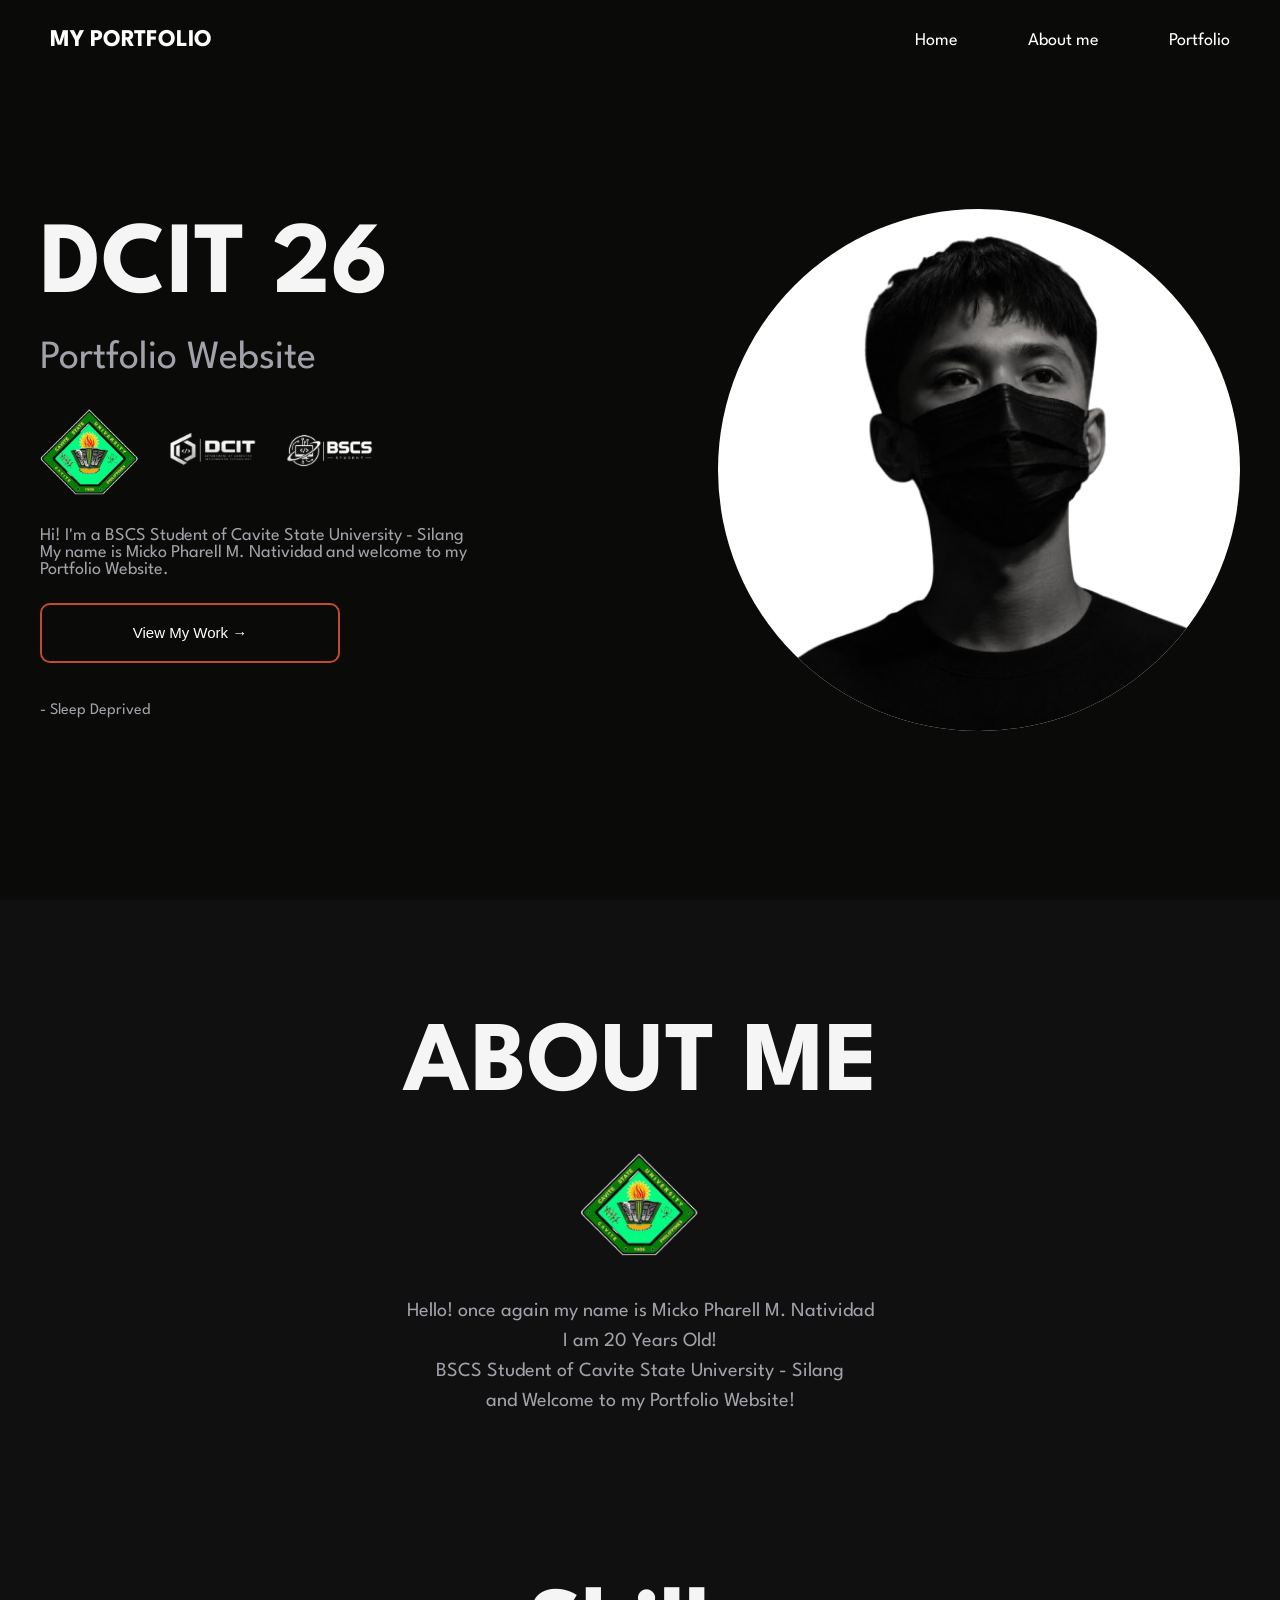
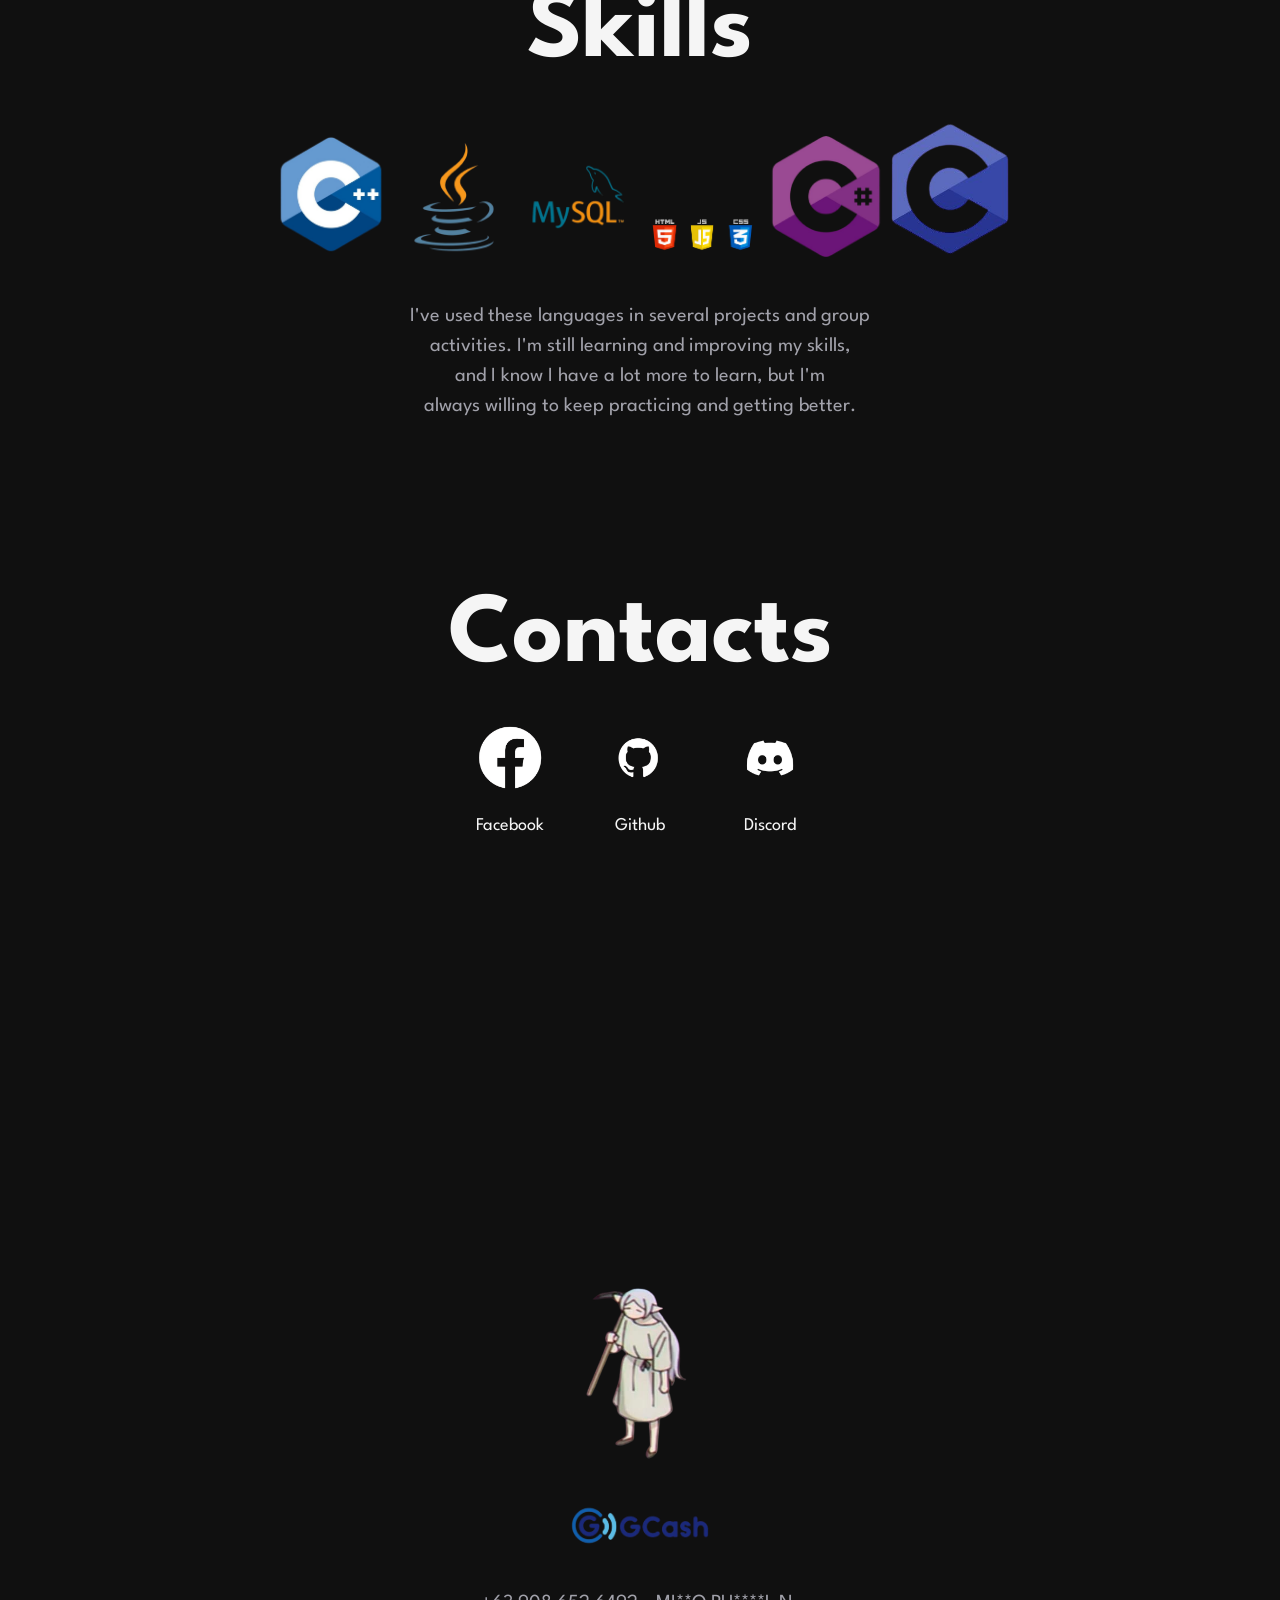
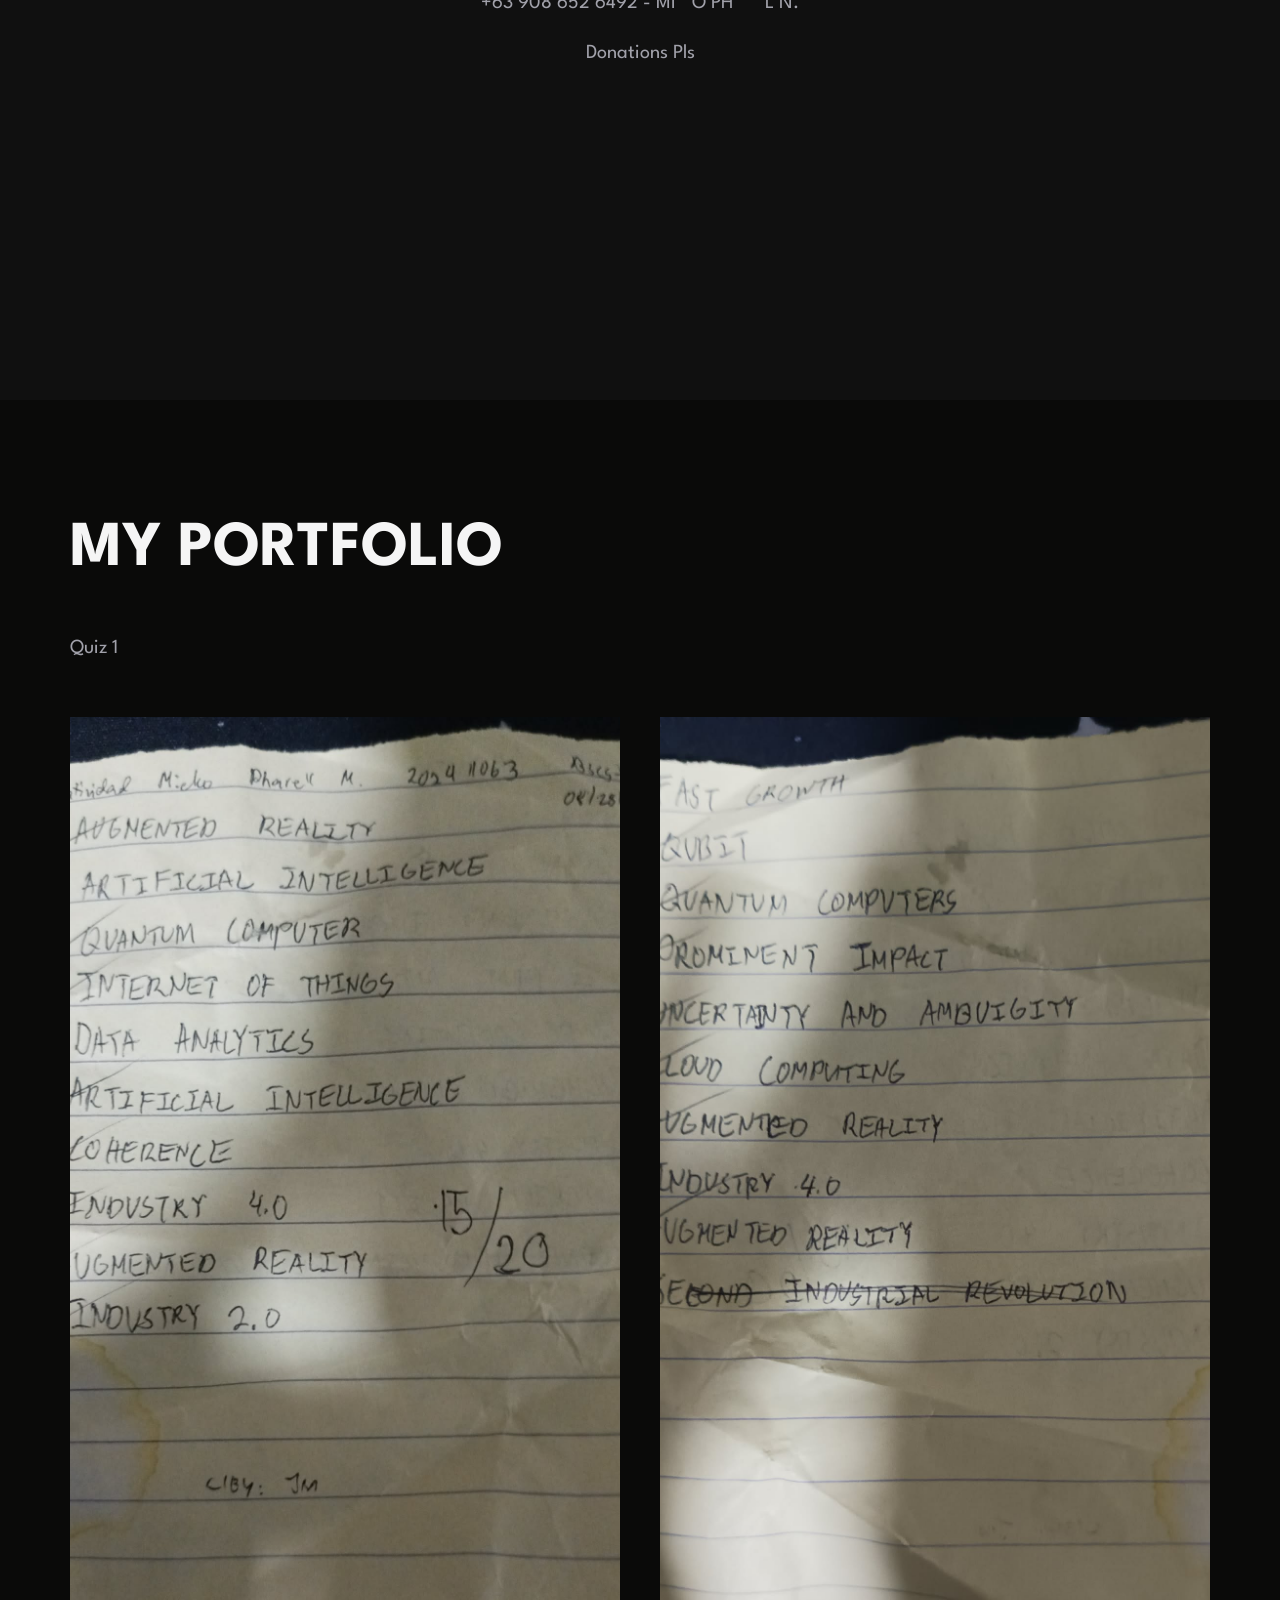
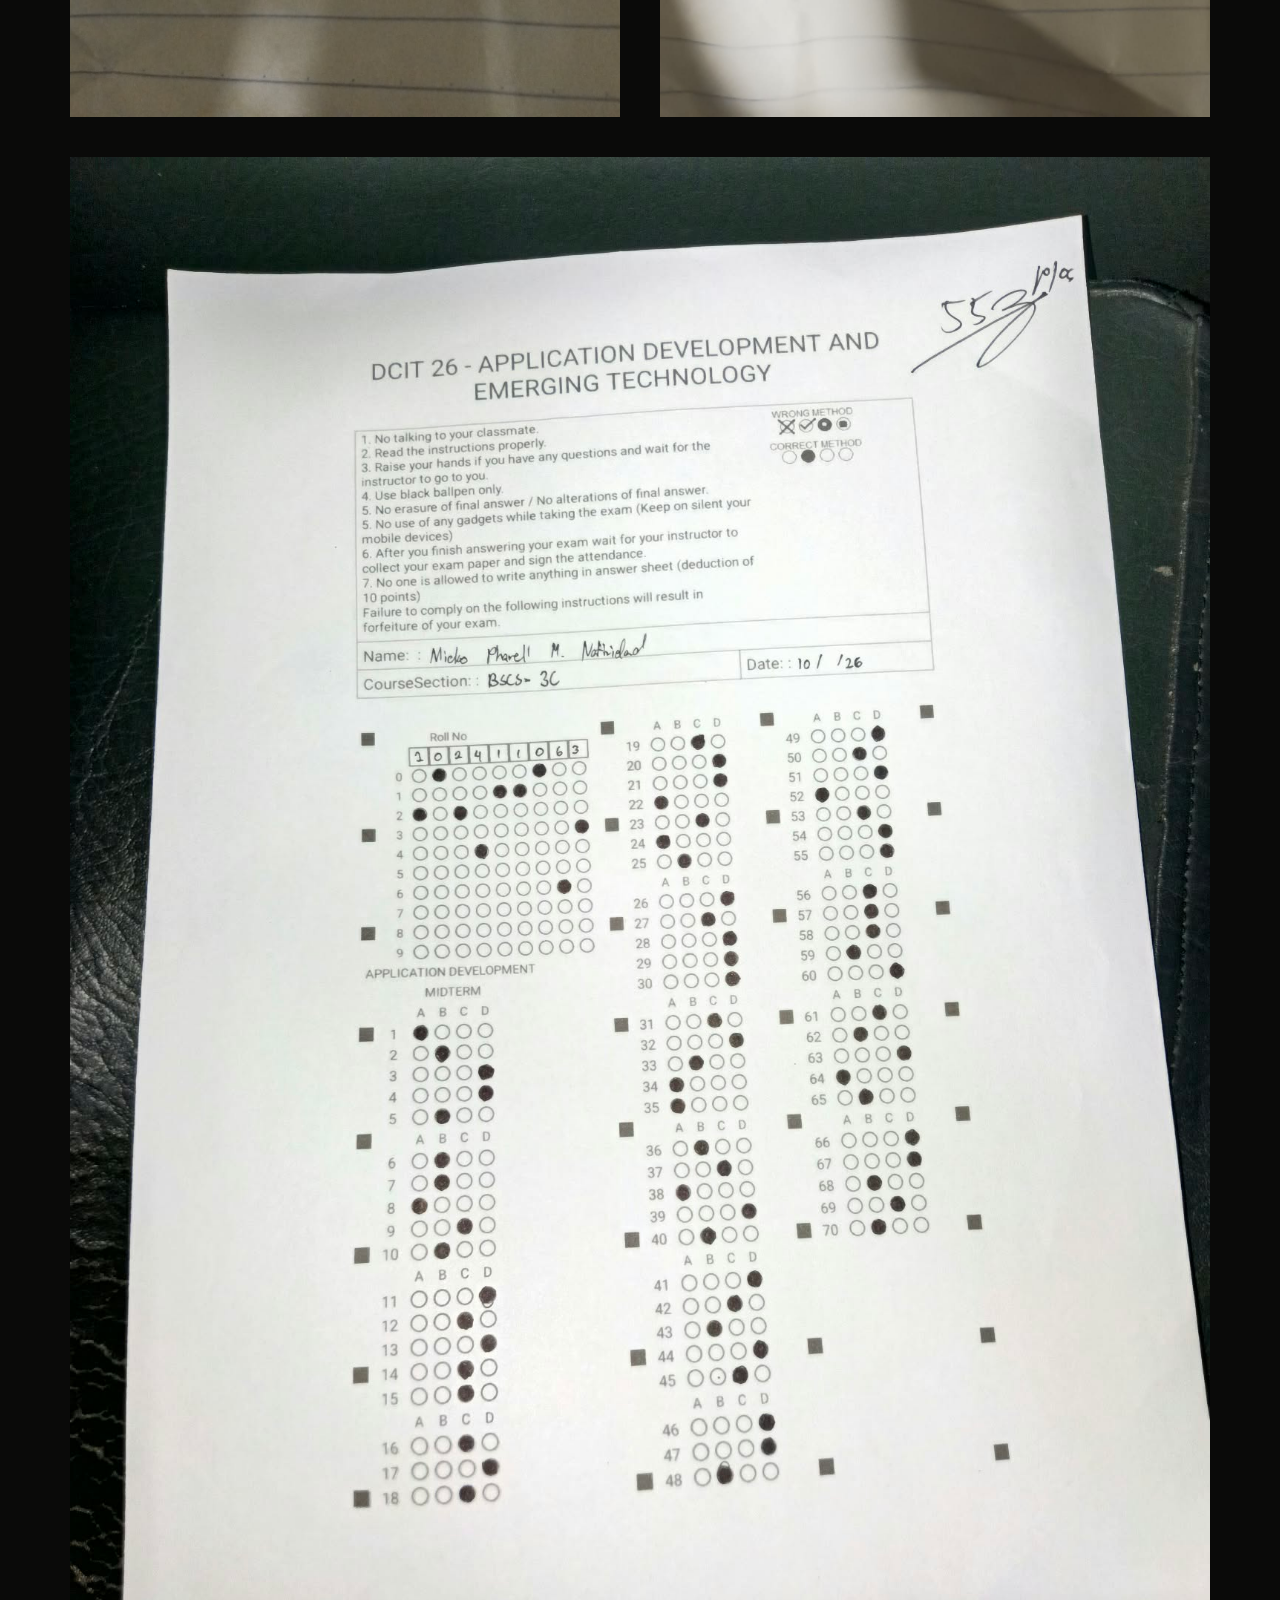
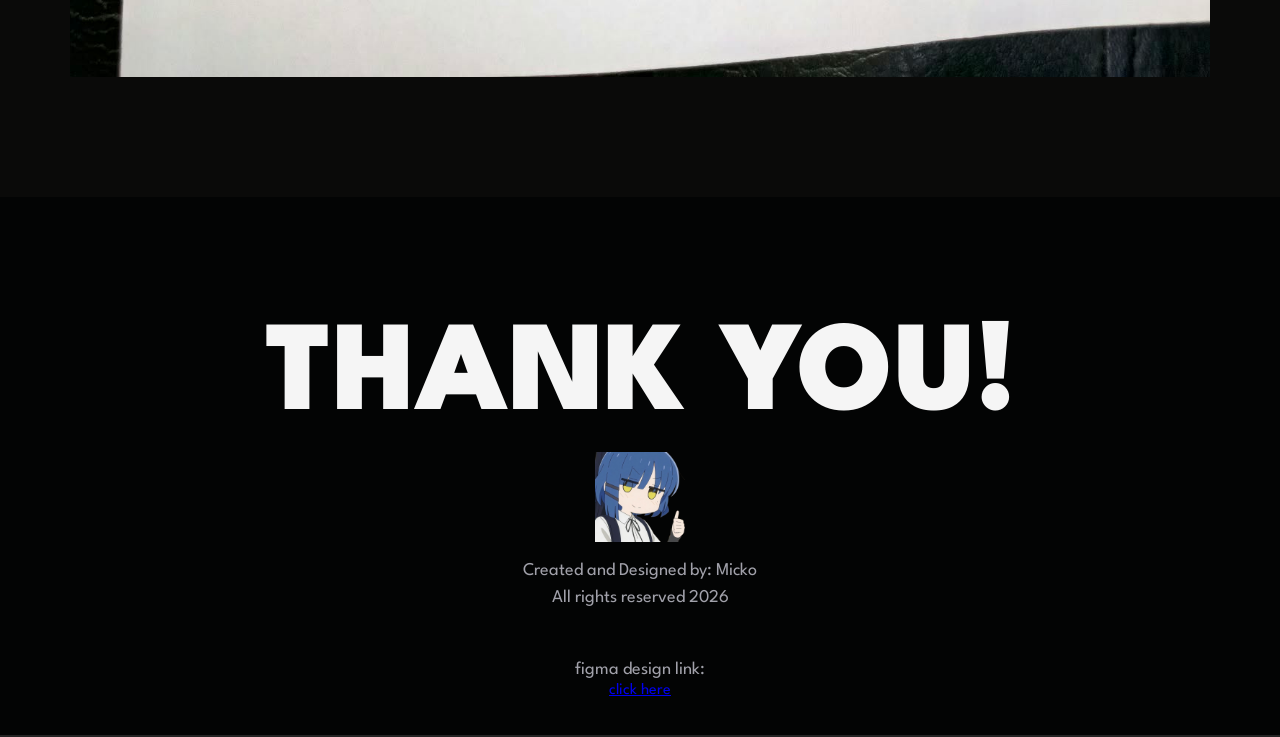
<file: index.html>
<!DOCTYPE html>
<html>
    <head>
        <meta charset="UTF-8">
        <meta name="viewport" content="width=device-width, initial-scale=1.0">
        <title>My Portfolio</title>
        <link rel="stylesheet" href="style.css">
        <link rel="preconnect" href="https://fonts.googleapis.com">
        <link rel="preconnect" href="https://fonts.gstatic.com" crossorigin>
        <link href="https://fonts.googleapis.com/css2?family=League+Spartan:wght@100..900&display=swap" rel="stylesheet">
    </head>
    <body>
        <header>
            <div class="logo">
                <p>MY PORTFOLIO</p>
            </div>
            <div class="nav-buttons">
                <a href="#home">Home</a>
                <a href="#about">About me</a>
                <a href="#portfolio">Portfolio</a>
            </div>
        </header>
        <main>
            <section id="home">
                <div class="container-home">
                    <div class="left-side">
                        <div class="hero">
                            <h1>DCIT 26</h1>
                        </div>
                        <div class="sub-hero">
                            <p>Portfolio Website</p>
                        </div>
                        <div class="logo-container">
                            <img src="images/cvsu.png">
                            <img src="images/dcit.png">
                            <img src="images/bscs.png">
                        </div>
                        <div class="introduction">
                            <p>Hi! I'm a BSCS Student of Cavite State University - Silang <br>
                            My name is Micko Pharell M. Natividad and welcome to my <br>
                            Portfolio Website.
                            </p>
                        </div>
                        <button class="view-button" onclick="location.href='#portfolio'">
                            <p>View My Work →</p>
                        </button>
                        <p class="extra-text">- Sleep Deprived</p>
                    </div>
                    <div class="right-side">
                        <img src="images/profile.png">
                    </div>
                </div>
            </section>
            <section id="about">
                <div class="container-about">
                    <h1>ABOUT ME</h1>

                    <img src="images/cvsu.png">

                    <p>Hello! once again my name is Micko Pharell M. Natividad <br>
                    I am 20 Years Old! <br>
                    BSCS Student of Cavite State University - Silang <br> 
                    and Welcome to my Portfolio Website!
                    </p>

                    <br><br><br><br><br><br>

                    <h1>Skills</h1>
                    <div class="skills-logo">
                        <img src="images/c++.png">
                        <img src="images/java.png">
                        <img src="images/mySql.png">
                        <img src="images/htmlcssjavascript.png">
                        <img src="images/cSharp.png">
                        <img src="images/c.png">
                    </div>
                    

                    <p>
                        I've used these languages in several projects and group<br>
                        activities. I'm still learning and improving my skills,<br>
                        and I know I have a lot more to learn, but I'm<br>
                        always willing to keep practicing and getting better.
                    </p>

                    <br><br><br><br><br><br>

                    <h1>Contacts</h1>
                    <div class="image-container">
                        <div>
                            <a href="https://www.facebook.com/mickopharell.natividad.1"><img src="images/fb.png"></a>
                            <p>Facebook</p>
                        </div>
                        <div>
                            <a href="https://github.com/Yurei0012"><img src="images/github.png"></a>
                            <p>Github</p>
                        </div>
                        <div>
                            <a href="https://discord.com/users/681781192974139412"><img src="images/discord.png"></a>
                            <p>Discord</p>
                        </div>
                    </div>

                    <br><br><br><br><br><br><br><br><br><br><br><br>
                    <br><br><br><br><br><br><br><br><br><br><br><br>

                    <div class="donation-container">
                        <img src="images/frieren.png">
                        <img src="images/gcash.png">
                        <p>+63 908 652 6492 - MI**O PH****L N.</p>
                        <p>Donations Pls</p>
                    </div>
                </div>
            </section>
            <section id="portfolio">
                <div class="portfolio-container">
                    <h1>MY PORTFOLIO</h1>
                    <p>Quiz 1</p>
                    <div class="portfolio-images">
                        <div class="portfolio-left">
                            <img src="images/front-quiz1.png">
                        </div>
                        <div class="portfolio-right">
                            <img src="images/back-quiz1.png">
                        </div>
                        <div class="portfolio-down">
                            <img src="images/test.png">
                        </div>
                    </div>
                </div>
            </section>

            <footer>
                <div class="footer-container">
                    <h1>THANK YOU!</h1>
                    <img src="images/ryo.png">
                    <p>Created and Designed by: Micko</p>
                    <p>All rights reserved 2026</p>

                    <br><br><br>

                    <p>figma design link: </p> <a href="https://www.figma.com/design/TR8vhMTLl3wua0QmsXS8uj/Untitled?node-id=0-1&t=01ozDLIwfKSxxKxR-1">click here</a>
                </div>
            </footer>
        </main>

        <script>
            window.addEventListener("scroll", function() {
                const header = document.querySelector("header");

                if (window.scrollY > 50) {
                    header.classList.add("scrolled");
                } else {
                    header.classList.remove("scrolled");
                }
            });
        </script>
    </body>
</html>
</file>
<file: style.css>
/* =========================
   General
========================= */

h1 {
    font-family: "League Spartan", sans-serif;
}

body {
    font-family: "League Spartan", sans-serif;
    background-color: #0A0A09;
    color: #F5F5F5;
    margin: 0px;
}


/* =========================
   Header
========================= */

header {
    display: flex;
    justify-content: space-between;
    align-items: center;
    padding: 0 80px;
    height: 80px;
    background-color: transparent;
    box-sizing: border-box;
    z-index: 1000;
    position: fixed;
    top: 0;
    left: 0;
    width: 100%;
    transition: background-color 0.7s ease;
}

header.scrolled {
    background-color: black;
}

.logo p {
    margin: 0;
    color: white;
    font-family: "League Spartan", sans-serif;
    font-size: 24px;
    font-weight: 700;
}

.nav-buttons {
    display: flex;
    align-items: center;
    gap: 70px;
}

.nav-buttons a {
    color: white;
    text-decoration: none;
    font-family: "League Spartan", sans-serif;
    font-size: 18px;
    position: relative;
}

.nav-buttons a::after {
    content: "";
    position: absolute;
    left: 0;
    bottom: -6px;
    width: 0;
    height: 4px;
    background-color: #C04C2E;
    transition: width 0.3s ease;
}

.nav-buttons a:hover::after {
    width: 100%;
}


/* =========================
   Home Section
========================= */

#home {
    width: 100%;
    min-height: 100dvh;
    box-sizing: border-box;
}

.container-home {
    width: 100%;
    max-width: 1500px;
    min-height: 100dvh;
    margin: 0 auto;
    padding: 80px 70px 40px;
    display: flex;
    align-items: center;
    gap: 60px;
    box-sizing: border-box;
}


/* =========================
   Left Side
========================= */

.left-side {
    width: 60%;
    display: flex;
    flex-direction: column;
    gap: 25px;
}

.hero {
    margin: 0;
}

.hero h1 {
    font-size: clamp(90px, 8vw, 150px);
    margin: 0;
    line-height: 0.9;
    color: #F5F5F5;
}

.sub-hero {
    margin: 0;
}

.sub-hero p {
    font-size: 45px;
    margin: 0;
    color: #A1A1AA;
}

.logo-container {
    display: flex;
    align-items: center;
    gap: 20px;
    margin: 0;
}

.logo-container img {
    width: 120px;
    height: 120px;
    object-fit: contain;
}

.introduction {
    margin: 0;
    color: #A1A1AA;
    font-size: 20px;
}

.introduction p {
    margin: 0;
}

.view-button {
    background-color: transparent;
    color: white;
    box-shadow: none;
    border-radius: 10px;
    border: 2px solid #C04C2E;
    height: 60px;
    width: 300px;
    cursor: pointer;
}

.view-button p {
    font-size: 15px;
    margin: 0;
}

.view-button:hover {
    background-color: #C04C2E;
    color: white;
}

.extra-text {
    margin: 25px 0 0;
    color: #A1A1AA;
}


/* =========================
   Right Side
========================= */

.right-side {
    width: 40%;
    display: flex;
    align-items: flex-end;
    justify-content: center;
}

.right-side img {
    width: 100%;
    max-width: 785px;
    height: auto;
    object-fit: contain;
    border-radius: 360px;
    background-color: white;
}


/* =========================
   About Section
========================= */

#about {
    min-height: 300vh;
    background-color: #101010;
    box-sizing: border-box;
    padding: 120px 70px;

    display: flex;
    justify-content: center;
}

.container-about {
    display: flex;
    flex-direction: column;
    align-items: center;
    text-align: center;
    gap: 40px;
}

.container-about h1 {
    margin: 0;
    font-size: clamp(40px, 8vw, 100px);
}

.container-about p {
    color: #A1A1AA;
    font-size: 20px;
    line-height: 1.5;
    margin: 0;
}

.container-about img {
    width: 120px;
    height: auto;
    object-fit: contain;
}

.skills-logos {
    display: flex;
    justify-content: center;
    align-items: center;
    gap: 20px;
    flex-wrap: wrap;
}

.skills-logos img {
    width: 90px;
    height: auto;
}

.image-container {
    display: flex;
    justify-content: center;
    align-items: flex-start;
    gap: 60px;
    text-align: center;
}

.image-container div {
    display: flex;
    flex-direction: column;
    align-items: center;
}

.image-container img {
    width: 70px;
    height: 70px;
    object-fit: contain;
}

.image-container p {
    margin-top: 15px;
    color: #F5F5F5;
    font-size: 18px;
}

.donation-container {
    display: flex;
    flex-direction: column;
    align-items: center;
    gap: 20px;
}

.donation-container img {
    width: 150px;
    height: auto;
    object-fit: contain;
}


/* =========================
   Portfolio Section
========================= */

#portfolio {
    min-height: 100vh;
    background-color: #0A0A09;
    box-sizing: border-box;
    padding: 120px 70px;
}



#portfolio {
    min-height: 150vh;
    background-color: #0A0A09;
    box-sizing: border-box;
    padding: 120px 70px;
}

.portfolio-container {
    width: 100%;
    max-width: 1400px;
    margin: 0 auto;
}

.portfolio-container h1 {
    margin: 0 0 60px;
    font-size: clamp(40px, 5vw, 70px);
    color: #F5F5F5;
}

.portfolio-container p {
    margin: 0 0 60px;
    color: #A1A1AA;
    font-size: 20px;
}

.portfolio-images {
    display: flex;
    gap: 40px;
    width: 100%;
}

.portfolio-left,
.portfolio-right {
    width: 50%;
}

.portfolio-images {
    display: flex;
    flex-wrap: wrap;
    gap: 40px;
    width: 100%;
}

.portfolio-left,
.portfolio-right {
    width: calc(50% - 20px);
}

.portfolio-left img,
.portfolio-right img {
    width: 100%;
    height: 1000px;
    object-fit: cover;
    display: block;
}

/* Test image goes below both images */
.portfolio-down {
    width: 100%;
}

.portfolio-down img {
    width: 100%;
    height: auto;
    display: block;
    object-fit: contain;
}

@media (max-width: 900px) {
    .portfolio-grid {
        grid-template-columns: 1fr;
        gap: 50px;
    }
}

@media (max-width: 600px) {
    #portfolio {
        padding: 80px 25px;
    }

    .portfolio-container h1 {
        margin-bottom: 40px;
    }

    .portfolio-item {
        gap: 15px;
    }

    .portfolio-item img {
        width: 80px;
        height: 80px;
    }

    .portfolio-info a {
        width: 100px;
    }
}


/* =========================
   Footer
========================= */

footer {
    min-height: 60vh;
    box-sizing: border-box;
    padding: 80px 70px 0;
    background-color: #030404;
    color: white;
    display: flex;
    flex-direction: column;
    justify-content: center;
    text-align: center;
    border-bottom: 2px solid #242424;
}

.footer-container {
    display: flex;
    flex-direction: column;
    align-items: center;
}

.footer-container h1 {
    margin: 0 0 10px;
    font-size: clamp(70px, 10vw, 150px);
    font-weight: 900;
    line-height: 1;
    color: #F5F5F5;
}

.footer-container img {
    width: 120px;
    height: 90px;
    object-fit: contain;
    margin-bottom: 15px;
}

.footer-container p {
    margin: 5px 0;
    font-size: 18px;
    color: #A1A1AA;
}


/* =========================
   Responsive Design
========================= */

@media (max-width: 1400px) {
    header {
        padding: 0 50px;
    }

    .container-home {
        padding: 80px 40px 40px;
        gap: 40px;
    }

    .left-side {
        width: 55%;
    }

    .right-side {
        width: 45%;
    }

    .logo-container img {
        width: 100px;
        height: 100px;
    }

    .sub-hero p {
        font-size: 40px;
    }

    .introduction {
        font-size: 18px;
    }

    .extra-text {
        margin-top: 15px;
    }
}


/* =========================
   Tablet
========================= */

@media (max-width: 900px) {
    header {
        padding: 0 30px;
    }

    .logo p {
        font-size: 20px;
    }

    .nav-buttons {
        gap: 30px;
    }

    .nav-buttons a {
        font-size: 16px;
    }

    #home {
        min-height: auto;
    }

    .container-home {
        min-height: 100dvh;
        padding: 110px 40px 60px;
        flex-direction: column;
        align-items: center;
        gap: 50px;
    }

    .left-side {
        width: 100%;
    }

    .hero h1 {
        font-size: clamp(70px, 15vw, 110px);
    }

    .sub-hero p {
        font-size: clamp(30px, 6vw, 45px);
    }

    .logo-container img {
        width: 90px;
        height: 90px;
    }

    .introduction {
        font-size: 18px;
    }

    .right-side {
        width: 100%;
    }

    .right-side img {
        width: min(600px, 100%);
    }

    .extra-text {
        margin-top: 10px;
    }

    #about,
    #portfolio {
        min-height: 100vh;
        padding: 100px 40px;
    }
}


/* =========================
   Mobile
========================= */

@media (max-width: 600px) {
    header {
        height: 70px;
        padding: 0 20px;
    }

    .logo p {
        font-size: 17px;
    }

    .nav-buttons {
        gap: 18px;
    }

    .nav-buttons a {
        font-size: 14px;
    }

    .container-home {
        padding: 100px 25px 50px;
        gap: 40px;
    }

    .left-side {
        gap: 20px;
    }

    .hero h1 {
        font-size: 70px;
    }

    .sub-hero p {
        font-size: 30px;
    }

    .logo-container {
        gap: 10px;
    }

    .logo-container img {
        width: 70px;
        height: 70px;
    }

    .introduction {
        font-size: 16px;
    }

    .introduction p {
        line-height: 1.3;
    }

    .introduction br {
        display: none;
    }

    .view-button {
        width: 240px;
        height: 55px;
    }

    .extra-text {
        margin-top: 5px;
    }

    .right-side img {
        width: 100%;
    }

    #about,
    #portfolio {
        padding: 80px 25px;
    }

    footer {
        padding: 80px 25px;
    }
}
</file>
